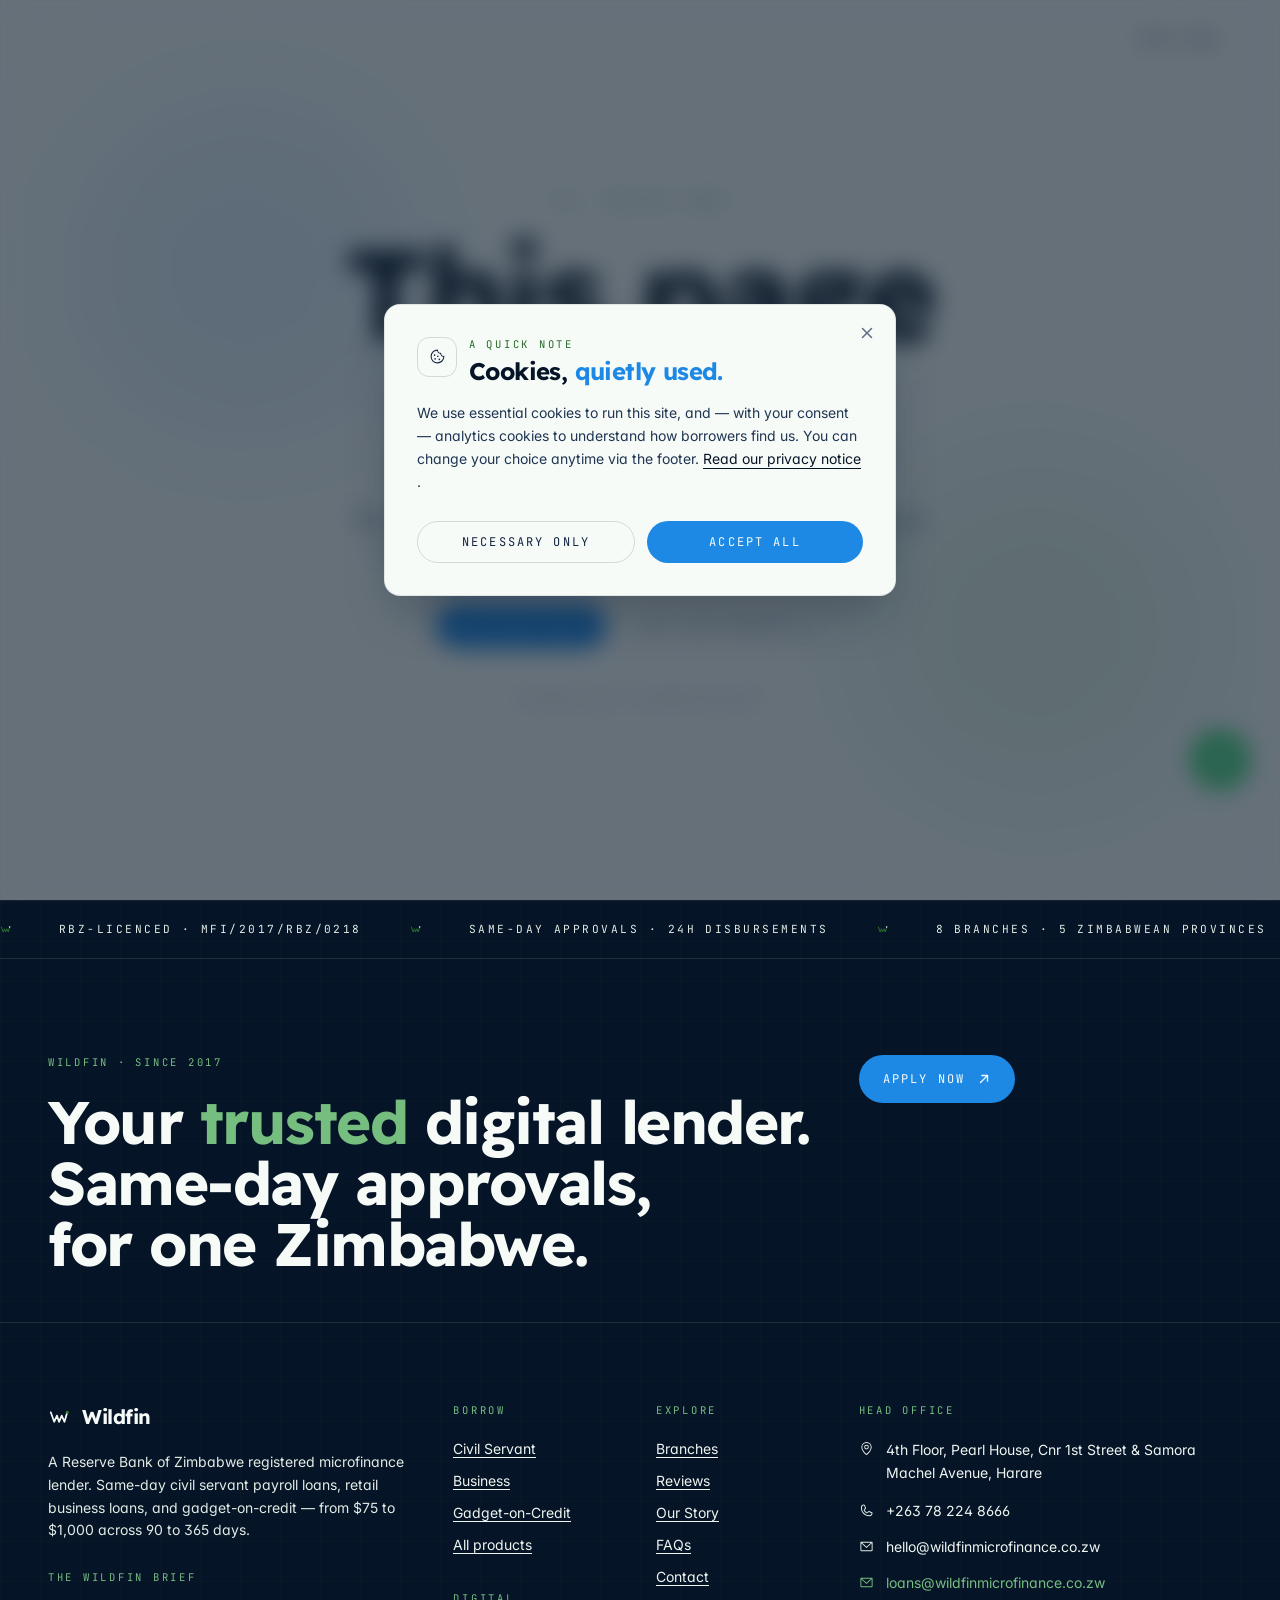
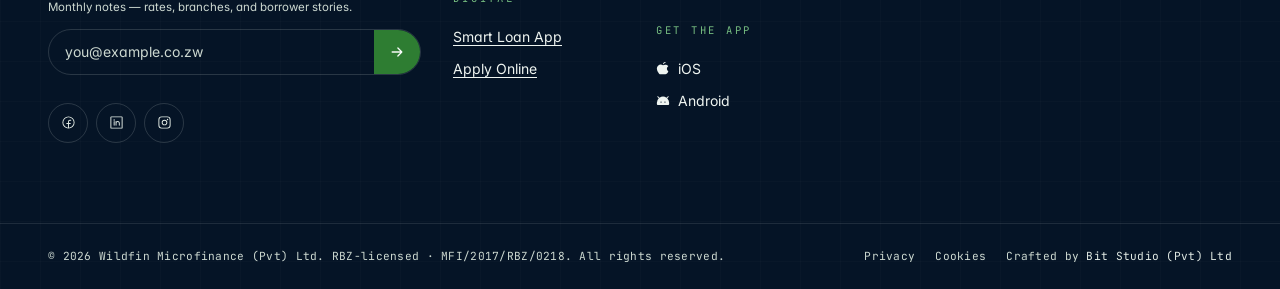
<file: index.html>
<!DOCTYPE html>
<html lang="en">
  <head>
    <meta charset="UTF-8" />
    <link rel="icon" type="image/svg+xml" href="/favicon.svg" />
    <meta name="viewport" content="width=device-width, initial-scale=1.0, viewport-fit=cover" />
    <meta name="theme-color" content="#1E88E5" />

    <title>Wildfin Microfinance — Your Trusted Digital Lender | Civil Servant &amp; Business Loans, Harare</title>
    <meta name="description" content="Wildfin Microfinance — RBZ-registered digital lender. Same-day civil servant payroll loans, retail business loans and gadget-on-credit. From $75 to $1,000, 90 to 365 days. 8 branches across Zimbabwe." />
    <meta name="keywords" content="Wildfin, microfinance Zimbabwe, civil servant loans, payroll deduction loans, business loans Harare, Smart Loan app, digital lender, RBZ microfinance, instant loan Zimbabwe, Pearl House Harare" />
    <meta name="author" content="Wildfin Microfinance (Pvt) Ltd" />
    <meta name="robots" content="index, follow" />

    <!-- Open Graph -->
    <meta property="og:type" content="website" />
    <meta property="og:site_name" content="Wildfin Microfinance" />
    <meta property="og:title" content="Wildfin Microfinance — Your Trusted Digital Lender" />
    <meta property="og:description" content="Same-day civil servant and business loans across Zimbabwe. 8 branches, mobile-first, RBZ-registered. From $75 to $1,000." />
    <meta property="og:image" content="https://images.unsplash.com/photo-1556742502-ec7c0e9f34b1?w=1600&q=80&auto=format&fit=crop" />
    <meta property="og:url" content="https://wildfinmicrofinance.co.zw" />

    <!-- Twitter -->
    <meta name="twitter:card" content="summary_large_image" />
    <meta name="twitter:title" content="Wildfin Microfinance — Your Trusted Digital Lender" />
    <meta name="twitter:description" content="Civil servant payroll loans · Retail business loans · Gadget-on-credit · 8 branches · 24-hour disbursement." />
    <meta name="twitter:image" content="https://images.unsplash.com/photo-1556742502-ec7c0e9f34b1?w=1600&q=80&auto=format&fit=crop" />

    <!-- Preconnect fonts -->
    <link rel="preconnect" href="https://fonts.googleapis.com" />
    <link rel="preconnect" href="https://fonts.gstatic.com" crossorigin />
    <link href="https://fonts.googleapis.com/css2?family=Lexend:wght@300;400;500;600;700;800&family=Inter:wght@300;400;500;600;700&family=JetBrains+Mono:wght@400;500;600&display=swap" rel="stylesheet" />

    <!-- JSON-LD Structured Data — FinancialService -->
    <script type="application/ld+json">
      {
        "@context": "https://schema.org",
        "@type": "FinancialService",
        "name": "Wildfin Microfinance",
        "legalName": "Wildfin Microfinance (Pvt) Ltd",
        "url": "https://wildfinmicrofinance.co.zw",
        "logo": "/favicon.svg",
        "description": "Reserve Bank of Zimbabwe registered microfinance lender. Civil servant payroll-deduction loans, retail business loans, gadget-on-credit. Loans from $75 to $1,000, terms 90 to 365 days, 24-hour disbursement.",
        "address": {
          "@type": "PostalAddress",
          "streetAddress": "4th Floor, Pearl House, Cnr 1st Street & Samora Machel Avenue",
          "addressLocality": "Harare",
          "addressCountry": "ZW"
        },
        "telephone": "+263782248666",
        "priceRange": "$$",
        "areaServed": "Zimbabwe",
        "aggregateRating": {
          "@type": "AggregateRating",
          "ratingValue": "4.8",
          "reviewCount": "31"
        },
        "sameAs": [
          "https://wildfinmicrofinance.co.zw/"
        ]
      }
    </script>
    <script type="module" crossorigin src="/assets/index-BacP7t_O.js"></script>
    <link rel="stylesheet" crossorigin href="/assets/index-fJlRDG5Y.css">
  </head>
  <body>
    <div id="root"></div>
  </body>
</html>
</file>
